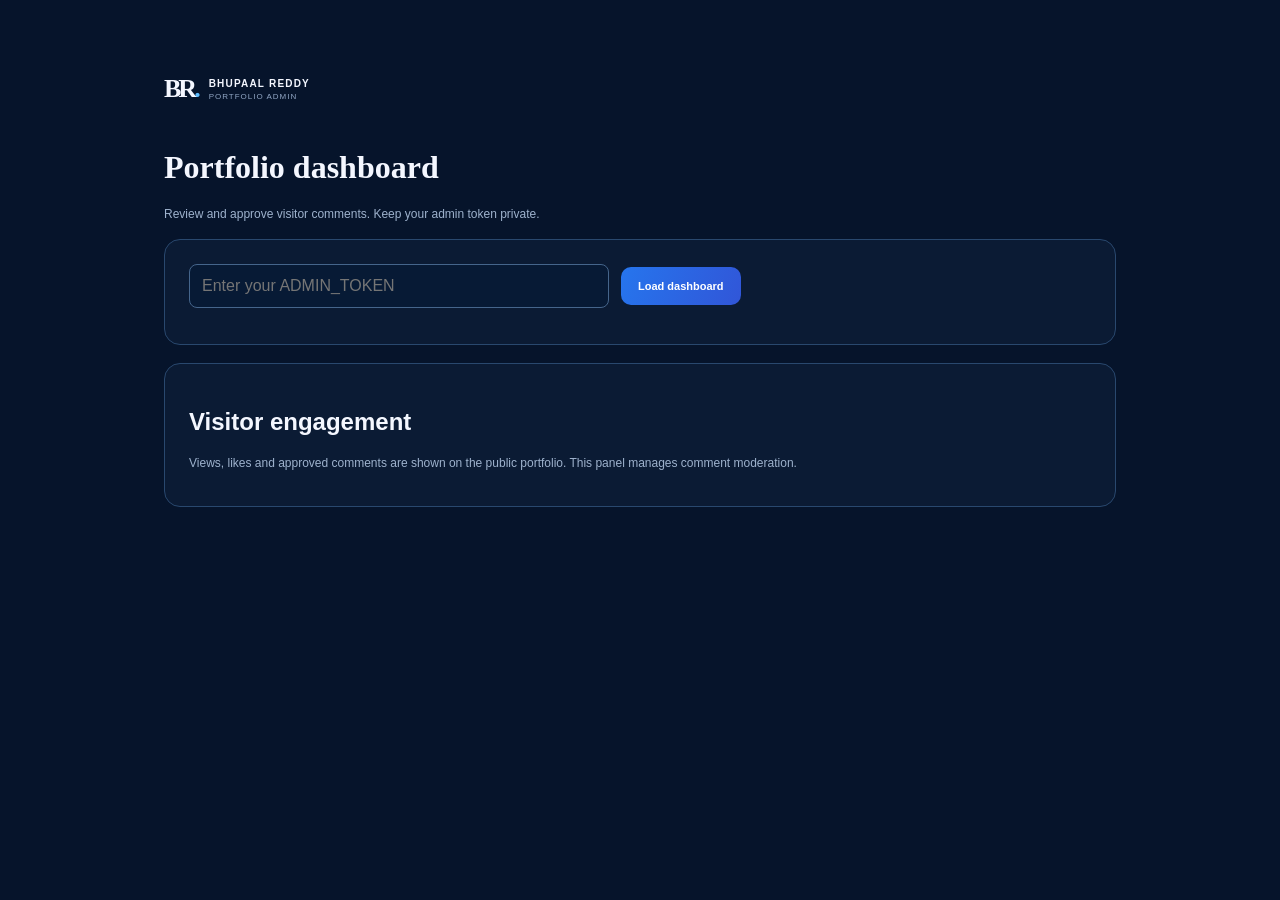
<file: admin.html>
<!doctype html><html lang="en"><head><meta charset="utf-8"><meta name="viewport" content="width=device-width,initial-scale=1"><title>Portfolio Admin | Bhupaal Reddy</title><link rel="stylesheet" href="style.css"><style>
.admin-wrap{max-width:1000px;margin:50px auto;padding:24px}.admin-box{background:rgba(12,28,54,.9);border:1px solid #29486e;border-radius:16px;padding:24px;margin:18px 0}.admin-box input{padding:12px;background:#071a35;border:1px solid #45658b;color:white;border-radius:8px;width:min(100%,420px)}.admin-row{display:flex;gap:12px;align-items:center;flex-wrap:wrap}.admin-comment{padding:16px 0;border-bottom:1px solid #29415f}.admin-comment p{color:#bdcbe0}.admin-comment button{margin-right:8px;padding:8px 12px;border:0;border-radius:7px;cursor:pointer}.approve{background:#176b50;color:white}.delete{background:#7c2845;color:white}.admin-muted{color:#9eb2cd;font-size:12px}
</style></head><body><div class="admin-wrap"><a class="brand" href="index.html"><span class="brand-mark">BR<span>.</span></span><span><b>BHUPAAL REDDY</b><small>PORTFOLIO ADMIN</small></span></a><h1 style="font-family:'Space Grotesk';margin-top:45px">Portfolio dashboard</h1><p class="admin-muted">Review and approve visitor comments. Keep your admin token private.</p><div class="admin-box"><div class="admin-row"><input id="token" type="password" placeholder="Enter your ADMIN_TOKEN"><button class="btn primary" id="load">Load dashboard</button></div><p id="status" class="admin-muted" aria-live="polite"></p></div><div class="admin-box"><h2>Visitor engagement</h2><p class="admin-muted">Views, likes and approved comments are shown on the public portfolio. This panel manages comment moderation.</p><div id="comments"></div></div></div><script>
const tokenInput=document.querySelector("#token"),statusEl=document.querySelector("#status"),list=document.querySelector("#comments");
async function request(path,method="GET",body){const r=await fetch(path,{method,headers:{"Content-Type":"application/json","Authorization":"Bearer "+tokenInput.value},body:body?JSON.stringify(body):undefined});const d=await r.json();if(!r.ok)throw Error(d.error||"Request failed");return d;}
async function load(){try{const d=await request("/api/admin/comments");list.innerHTML=d.comments.length?d.comments.map(c=>`<div class="admin-comment"><b>${esc(c.name)}</b> <span class="admin-muted">· ${esc(c.status)} · ${esc(c.created_at)}</span><p>${esc(c.comment)}</p><button class="approve" data-action="approve" data-id="${c.id}">Approve</button><button class="delete" data-action="delete" data-id="${c.id}">Delete</button></div>`).join(""):'<p class="admin-muted">No comments yet.</p>';statusEl.textContent="Dashboard loaded.";}catch(e){statusEl.textContent=e.message;}}
function esc(s){return String(s).replace(/[&<>"']/g,c=>({"&":"&amp;","<":"&lt;",">":"&gt;",'"':"&quot;","'":"&#39;"}[c]));}
document.querySelector("#load").addEventListener("click",load);
list.addEventListener("click",async e=>{const b=e.target.closest("[data-action]");if(!b)return;try{await request("/api/admin/comments","POST",{id:Number(b.dataset.id),action:b.dataset.action});await load();}catch(err){statusEl.textContent=err.message;}});
</script></body></html>
</file>
<file: style.css>
*{box-sizing:border-box}html{scroll-behavior:smooth;scroll-padding-top:90px}body{margin:0;background:#06142b;color:#f4f7ff;font-family:"DM Sans",sans-serif;overflow-x:hidden}a{color:inherit;text-decoration:none}button,input,textarea{font:inherit}.ambient{position:fixed;inset:0;pointer-events:none;z-index:-1;overflow:hidden;background:radial-gradient(ellipse at 78% 18%,rgba(111,31,193,.24),transparent 34%),radial-gradient(ellipse at 35% 62%,rgba(0,92,205,.17),transparent 42%),#06142b}.ambient span{position:absolute;width:42vw;height:42vw;border-radius:50%;filter:blur(90px);opacity:.2;animation:drift 18s ease-in-out infinite alternate}.ambient span:nth-child(1){background:#4b22cb;top:-20vw;right:-8vw}.ambient span:nth-child(2){background:#0068c9;bottom:-24vw;left:5vw;animation-delay:-6s}.ambient span:nth-child(3){background:#9c27b0;top:30%;left:40%;animation-delay:-11s}@keyframes drift{to{transform:translate(8vw,5vw) scale(1.25)}}.site-header{height:76px;max-width:1240px;padding:0 34px;margin:auto;display:flex;align-items:center;justify-content:space-between;position:sticky;top:0;z-index:20;background:rgba(5,15,34,.82);backdrop-filter:blur(18px);border-bottom:1px solid rgba(255,255,255,.06)}.brand{display:flex;align-items:center;gap:11px}.brand-mark{font:700 26px "Space Grotesk";letter-spacing:-3px}.brand-mark span{color:#5cbcff}.brand b{display:block;font-size:10px;letter-spacing:1.2px}.brand small{display:block;font-size:8px;color:#91a6c4;letter-spacing:1px;margin-top:3px}.nav{display:flex;gap:34px;color:#d4def0;font-size:12px}.nav a{transition:.2s}.nav a:hover,.nav a.active{color:#67c4ff}.nav-cta{font-size:11px;border:1px solid rgba(96,174,255,.45);padding:10px 15px;border-radius:20px}.nav-cta span{color:#67c4ff;margin-left:8px}.menu-toggle{display:none;background:none;border:0;color:white;font-size:22px}.section{max-width:1180px;margin:auto;padding:105px 36px}.hero{min-height:690px;padding-top:72px;padding-bottom:70px;display:grid;grid-template-columns:1fr 1fr;position:relative;align-items:center}.hero-copy{z-index:2;padding-bottom:95px}.eyebrow{display:inline-flex;align-items:center;gap:9px;border:1px solid rgba(201,151,255,.45);background:rgba(125,52,181,.13);padding:8px 13px;border-radius:30px;font-size:9px;color:#e5c7ff;letter-spacing:.3px}.eyebrow i,.availability i{width:7px;height:7px;background:#d66bff;box-shadow:0 0 12px #d66bff;border-radius:50%}.overline{font-size:9px;letter-spacing:2px;color:#62bdff;font-weight:800;margin:25px 0 12px}.hero h1{font:700 clamp(48px,6vw,76px)/.98 "Space Grotesk";letter-spacing:-4px;margin:0 0 20px}.hero h1 em,.section h2 em,.contact-section h2 em{font-style:normal;color:#70bfff}.hero-intro{font-size:13px;line-height:1.8;color:#bdcbe0;max-width:440px}.hero-intro strong{color:white}.hero-actions{display:flex;gap:13px;margin-top:25px}.btn{display:inline-flex;align-items:center;justify-content:center;gap:20px;padding:13px 17px;border-radius:10px;font-size:11px;font-weight:800;border:0;cursor:pointer;transition:transform .2s,box-shadow .2s}.btn:hover{transform:translateY(-3px);box-shadow:0 10px 30px rgba(24,117,255,.22)}.btn.primary{background:linear-gradient(110deg,#2675ed,#3156d8);color:white}.btn.secondary{border:1px solid rgba(180,135,255,.55);color:#eadcff;background:rgba(118,54,178,.14)}.btn span{font-size:15px}.scroll-cue{display:flex;align-items:center;gap:10px;color:#9caec8;font-size:9px;margin-top:55px}.mouse{height:20px;width:11px;border:1px solid #b8c9df;border-radius:8px;position:relative}.mouse:after{content:"";position:absolute;width:2px;height:4px;background:#b8c9df;top:4px;left:4px}.hero-visual{height:500px;position:relative;display:flex;align-items:flex-end;justify-content:center}.portrait-glow{position:absolute;width:360px;height:390px;bottom:20px;border-radius:48% 48% 15% 15%;background:radial-gradient(ellipse,rgba(101,43,209,.48),rgba(12,100,207,.12) 55%,transparent 72%);filter:blur(24px)}.hero-portrait{height:490px;max-width:100%;object-fit:contain;object-position:bottom;position:relative;z-index:1;filter:drop-shadow(0 15px 45px rgba(0,0,0,.38));mix-blend-mode:screen}.orbit{position:absolute;border:1px solid rgba(67,154,255,.22);border-radius:50%;transform:rotate(-24deg);z-index:0}.orbit-one{width:420px;height:200px;top:80px}.orbit-two{width:360px;height:270px;top:95px;transform:rotate(45deg);border-color:rgba(184,80,255,.18)}.float-tag,.availability{position:absolute;z-index:3;background:rgba(10,26,55,.88);border:1px solid rgba(100,171,255,.45);box-shadow:0 10px 30px rgba(0,0,0,.2);backdrop-filter:blur(12px);border-radius:10px}.float-tag{padding:10px 12px;font-size:9px;color:#eaf4ff}.tag-design{left:-4px;top:155px}.tag-motion{right:-12px;top:245px}.tag-icon{color:#8ed2ff;font-size:17px;margin-right:6px}.tag-tools{right:2px;bottom:70px;display:flex;gap:8px;align-items:center;flex-wrap:wrap;width:126px}.tag-tools b{font:700 12px "Space Grotesk";color:#6bc4ff}.tag-tools b:nth-child(2){color:#d19bff}.tag-tools b:nth-child(3){color:#b2a2ff}.tag-tools b:nth-child(4){color:#ffb44e}.tag-tools small{width:100%;font-size:7px;color:#9eb2cf;letter-spacing:1px}.availability{top:80px;right:12px;display:flex;gap:9px;align-items:center;padding:9px 12px}.availability i{background:#65e8a6;box-shadow:0 0 10px #65e8a6}.availability b,.availability small{display:block;font-size:8px}.availability small{color:#9eb2cf;font-size:7px;margin-top:3px}.hero-stats{position:absolute;bottom:36px;left:36px;display:flex;gap:12px}.stat-card{width:170px;min-height:67px;border:1px solid rgba(157,190,230,.24);background:rgba(12,27,52,.84);backdrop-filter:blur(12px);border-radius:12px;padding:12px;display:flex;align-items:center;gap:10px;box-shadow:0 12px 30px rgba(0,0,0,.15)}.stat-icon{width:28px;height:28px;border-radius:9px;display:grid;place-items:center;font-size:14px}.stat-icon.blue{background:#153f83;color:#6dbbff}.stat-icon.purple{background:#39216e;color:#d0a1ff}.stat-icon.pink{background:#65275c;color:#ff9bd4}.stat-card b,.stat-card strong,.stat-card small{display:block}.stat-card b{font-size:10px}.stat-card strong{font-size:11px}.stat-card small{font-size:7px;color:#91a6c4;margin-top:4px}.section-heading{display:flex;justify-content:space-between;align-items:flex-end;margin-bottom:34px}.section h2,.contact-section h2{font:700 clamp(34px,4vw,48px)/1.1 "Space Grotesk";letter-spacing:-2px;margin:0}.section-heading .overline{margin:0 0 12px}.muted{color:#9eafc8;font-size:12px;line-height:1.7}.section-index{font-size:9px;letter-spacing:1.5px;color:#7189a9}.work-section{padding-top:100px}.filters{display:flex;gap:9px;flex-wrap:wrap;margin:25px 0}.filter{background:rgba(255,255,255,.04);border:1px solid rgba(159,187,224,.17);color:#b7c6dc;border-radius:25px;padding:9px 15px;font-size:10px;cursor:pointer}.filter.active,.filter:hover{background:#1b64c4;border-color:#438ff2;color:white}.filter span{opacity:.65;margin-left:5px}.gallery{display:grid;grid-template-columns:repeat(3,1fr);gap:17px}.project-card{border:1px solid rgba(151,181,222,.16);background:rgba(12,28,54,.83);border-radius:14px;overflow:hidden;transition:.25s}.project-card:hover{transform:translateY(-5px);border-color:rgba(76,164,255,.6);box-shadow:0 15px 35px rgba(0,0,0,.2)}.project-media{height:210px;background:#0c1d38;display:grid;place-items:center;overflow:hidden;position:relative}.project-media img,.project-media video{width:100%;height:100%;object-fit:cover}.project-media video{background:#06142b}.project-info{padding:14px 15px}.project-info small{color:#69bfff;font-size:8px;letter-spacing:1.2px;text-transform:uppercase}.project-info h3{font-size:13px;margin:6px 0 0}.project-open{position:absolute;right:12px;top:12px;border:1px solid rgba(255,255,255,.25);background:rgba(4,15,34,.75);color:white;border-radius:20px;padding:7px 10px;font-size:9px}.about-grid{display:grid;grid-template-columns:300px 1fr;gap:55px;align-items:center}.about-photo{height:350px;border-radius:18px;border:1px solid rgba(81,157,255,.5);background:linear-gradient(145deg,#123e7b,#09172f);overflow:hidden;display:flex;justify-content:center}.about-photo img{height:100%;object-fit:contain;mix-blend-mode:screen}.about-copy p{font-size:13px;color:#aebed4;line-height:1.9}.about-copy .lead{font-size:18px;line-height:1.55;color:#f4f7ff;font-weight:600}.skill-chips{display:flex;flex-wrap:wrap;gap:8px;margin:20px 0}.skill-chips span{font-size:9px;padding:8px 11px;border-radius:20px;background:rgba(40,111,205,.16);border:1px solid rgba(92,163,245,.22);color:#c7e3ff}.tools-row{display:flex;align-items:center;gap:10px;margin-top:25px}.tool-logo{width:34px;height:34px;display:grid;place-items:center;border-radius:7px;background:#10264a;border:1px solid #3c7dc5;font:700 13px "Space Grotesk"}.tool-logo.ps{color:#31b8ff}.tool-logo.pr{color:#d49aff}.tool-logo.ae{color:#a69bff}.tool-logo.ai{color:#ffb04c}.tools-row>span{font-size:9px;color:#93a9c7;margin-left:5px}.journey-grid{display:grid;grid-template-columns:1fr 1fr;gap:18px}.journey-card,.engagement-card,.comments-card{background:rgba(12,28,54,.78);border:1px solid rgba(151,181,222,.16);border-radius:16px;padding:25px}.card-label{display:block;color:#66bcff;font-size:8px;font-weight:800;letter-spacing:1.5px;margin-bottom:23px}.journey-card h3{font:600 22px "Space Grotesk";margin:0 0 8px}.role{color:#a9bed8;font-size:11px}.role span{float:right;color:#6dbdff}.journey-card ul{padding-left:17px;color:#aebed4;font-size:11px;line-height:2}.timeline-dot{width:9px;height:9px;border-radius:50%;background:#54baff;box-shadow:0 0 15px #54baff;margin-bottom:15px}.education-item{padding:0 0 16px;margin-bottom:15px;border-bottom:1px solid rgba(165,193,228,.13)}.education-item:last-child{border:0;margin:0}.education-item b,.education-item span,.education-item small{display:block}.education-item b{font-size:12px}.education-item span{font-size:10px;color:#aebed4;margin-top:5px}.education-item small{font-size:9px;color:#69bfff;margin-top:4px}.resume-panel{background:linear-gradient(110deg,rgba(19,57,112,.8),rgba(38,27,93,.8));border:1px solid rgba(106,168,255,.25);border-radius:22px;padding:45px 55px;display:flex;justify-content:space-between;align-items:center;overflow:hidden}.resume-panel h2{margin-bottom:14px}.resume-panel p:not(.overline){max-width:370px;color:#b8c9df;font-size:12px;line-height:1.7}.resume-panel .overline{margin-top:0}.resume-download{margin-left:16px;font-size:10px;color:#bcdcff}.resume-art{width:230px;height:210px;position:relative;display:grid;place-items:center}.resume-sheet{width:135px;height:175px;background:#f4f8ff;border-radius:5px;transform:rotate(7deg);padding:18px;color:#0b2344;box-shadow:0 20px 45px rgba(0,0,0,.35)}.resume-sheet b,.resume-sheet small{display:block}.resume-sheet b{font-size:10px}.resume-sheet small{font-size:6px;color:#2874c8;margin:4px 0 12px}.resume-sheet hr{border:0;border-top:2px solid #2c78c9}.resume-sheet span{display:block;height:4px;background:#c7d6e9;border-radius:4px;margin:9px 0;width:90%}.resume-sheet span:nth-last-child(1){width:55%}.resume-badge{position:absolute;right:12px;bottom:20px;background:#2876e5;color:white;border-radius:10px;padding:10px 15px;font-size:9px;transform:rotate(-8deg);box-shadow:0 8px 25px #05142c}.resume-badge b{font-size:14px}.community-grid{display:grid;grid-template-columns:.9fr 1.1fr;gap:18px}.engagement-card .card-label,.comments-card .card-label{margin-bottom:17px}.metric strong{font:700 42px "Space Grotesk";display:block}.metric span,.metric-row span{font-size:10px;color:#9eb2cd}.metric-row{display:flex;gap:55px;margin:16px 0 20px}.metric-row b,.metric-row span{display:block}.metric-row b{font:600 20px "Space Grotesk"}.like-button{width:100%;padding:13px;border:1px solid rgba(255,111,167,.45);border-radius:9px;background:rgba(196,52,112,.13);color:#ffd6e7;cursor:pointer;font-size:11px}.like-button span{color:#ff6ca7;font-size:16px;margin-right:6px}.like-button.liked{background:rgba(219,54,116,.27);border-color:#ff6ca7}.note,.form-message{display:block;color:#879dbb;font-size:9px;margin-top:10px}.comments-card form label{display:block;color:#bdcce0;font-size:10px;margin:12px 0}.comments-card input,.comments-card textarea{display:block;width:100%;margin-top:7px;padding:11px 12px;border-radius:8px;border:1px solid rgba(151,181,222,.2);background:#071a35;color:white;outline:none;resize:vertical}.comments-card input:focus,.comments-card textarea:focus{border-color:#4daaff}.comments-card .btn{margin-top:5px}.recent-comments{margin-top:24px}.recent-comments h3{font:600 16px "Space Grotesk"}.comment{border-top:1px solid rgba(151,181,222,.13);padding:13px 0}.comment b{font-size:10px}.comment time{color:#7f96b5;font-size:8px;margin-left:9px}.comment p{color:#afc0d7;font-size:11px;margin:7px 0 0;line-height:1.6}.contact-section{text-align:center;padding-top:90px;padding-bottom:100px}.contact-section h2{font-size:54px}.contact-section .muted{max-width:470px;margin:18px auto 30px}.contact-links{display:flex;justify-content:center;gap:22px;flex-wrap:wrap}.contact-links a,.contact-links span{font-size:10px;color:#c8dcf4;border-bottom:1px solid rgba(85,166,255,.4);padding-bottom:5px}footer{max-width:1180px;margin:auto;border-top:1px solid rgba(151,181,222,.14);padding:25px 36px;display:flex;align-items:center;justify-content:space-between;color:#8096b5;font-size:9px}footer .brand{color:white}footer>a:last-child{color:#8bcaff}.empty-state{color:#9eafc8;font-size:12px;padding:30px;text-align:center}
@media(max-width:850px){.site-header{padding:0 20px}.nav{gap:16px}.hero{grid-template-columns:1fr 1fr;padding-left:24px;padding-right:24px}.hero h1{font-size:58px}.hero-visual{height:430px}.hero-portrait{height:420px}.hero-stats{left:24px}.stat-card{width:145px}.section{padding-left:24px;padding-right:24px}.gallery{grid-template-columns:repeat(2,1fr)}.tag-motion{right:-4px}.about-grid{gap:30px}.section-index{display:none}}
@media(max-width:620px){.site-header{height:66px}.menu-toggle{display:block}.nav{display:none;position:absolute;top:65px;left:0;right:0;padding:20px;background:#081a35;flex-direction:column;gap:18px;border-bottom:1px solid #25476e}.nav.open{display:flex}.nav-cta{display:none}.hero{display:flex;flex-direction:column;align-items:stretch;padding-top:55px;min-height:auto}.hero-copy{padding-bottom:0}.hero h1{font-size:56px}.hero-visual{height:390px;margin-top:10px}.hero-portrait{height:390px}.hero-stats{position:relative;left:auto;bottom:auto;display:grid;grid-template-columns:1fr;gap:8px;margin-top:-4px}.stat-card{width:100%;min-height:58px}.tag-design{left:0}.tag-motion{right:0}.availability{right:0}.section{padding:75px 20px}.section-heading{align-items:flex-start}.section h2{font-size:36px}.gallery{grid-template-columns:1fr}.project-media{height:230px}.about-grid,.journey-grid,.community-grid{grid-template-columns:1fr}.about-photo{max-width:300px;margin:auto;width:100%}.resume-panel{padding:30px 24px}.resume-art{display:none}.resume-download{display:block;margin:14px 0 0}.contact-section h2{font-size:42px}.contact-links{flex-direction:column;align-items:center;gap:15px}footer{padding:22px 20px;gap:15px;flex-wrap:wrap}footer>span{order:3;width:100%}}
@media(prefers-reduced-motion:reduce){*,*:before,*:after{scroll-behavior:auto!important;animation:none!important;transition:none!important}}

/* MOBILE HERO OVERLAP FIX */
@media (max-width: 620px) {
  .hero {
    overflow: hidden;
    padding-top: 42px;
    padding-bottom: 55px;
  }

  .hero-visual {
    width: 100%;
    height: clamp(330px, 105vw, 410px);
    margin-top: 22px;
    position: relative;
    overflow: visible;
  }

  .hero-portrait {
    height: 100%;
    max-height: 100%;
    max-width: 100%;
    width: auto;
    object-fit: contain;
    object-position: center bottom;
  }

  .availability {
    top: 12px;
    right: 0;
  }

  .tag-design {
    top: 43%;
    left: 0;
  }

  .tag-motion {
    top: 62%;
    right: 0;
  }

  .tag-tools {
    right: 0;
    bottom: 12px;
    width: 118px;
  }

  .float-tag {
    padding: 8px 10px;
    font-size: 8px;
  }

  .hero-stats {
    position: relative;
    left: auto;
    bottom: auto;
    z-index: 4;
    display: grid;
    grid-template-columns: 1fr;
    gap: 10px;
    margin: 22px 0 0;
  }

  .stat-card {
    width: 100%;
    
    min-height: 64px;
  }
}

/* ========================================
   SERVICE GALLERY TOOLBAR
======================================== */

.gallery-toolbar {
  display: flex;
  align-items: center;
  justify-content: space-between;
  gap: 15px;
  flex-wrap: wrap;
  padding: 16px 18px;
  margin: 25px 0 20px;
  border: 1px solid rgba(96, 174, 255, .28);
  background: rgba(12, 28, 54, .85);
  border-radius: 12px;
}

.gallery-current {
  color: #70bfff;
  font: 600 17px "Space Grotesk", sans-serif;
}

.back-to-services {
  display: inline-flex;
  align-items: center;
  gap: 8px;
  padding: 10px 15px;
  border: 1px solid rgba(96, 174, 255, .45);
  border-radius: 25px;
  background: rgba(38, 117, 237, .15);
  color: #c9e5ff;
  font-size: 10px;
  font-weight: 700;
  cursor: pointer;
  transition: .25s ease;
}

.back-to-services:hover {
  background: #2675ed;
  color: white;
  transform: translateY(-3px);
  box-shadow: 0 8px 22px rgba(38, 117, 237, .25);
}

/* ========================================
   CLICKABLE SERVICE CARDS
======================================== */

.stat-card[role="button"] {
  cursor: pointer;
  position: relative;
  transition:
    transform .3s ease,
    border-color .3s ease,
    box-shadow .3s ease,
    background .3s ease;
}

.stat-card[role="button"]:hover,
.stat-card[role="button"]:focus-visible,
.stat-card[role="button"].is-touched {
  transform: translateY(-7px) scale(1.025);
  border-color: #65bdff;
  background: rgba(21, 54, 99, .95);
  box-shadow: 0 12px 30px rgba(37, 130, 255, .25);
  outline: none;
}

.stat-card[role="button"]:active {
  transform: scale(.97);
}

/* ========================================
   SKILL CHIP HOVER AND TOUCH EFFECT
======================================== */

.skill-chips span {
  cursor: pointer;
  transition:
    transform .25s ease,
    background .25s ease,
    border-color .25s ease,
    box-shadow .25s ease;
}

.skill-chips span:hover,
.skill-chips span.is-touched {
  transform: translateY(-5px) scale(1.06);
  background: rgba(44, 126, 225, .3);
  border-color: #70bfff;
  box-shadow: 0 7px 18px rgba(43, 132, 235, .2);
  color: #fff;
}

/* ========================================
   ADOBE TOOL ICON ANIMATIONS
======================================== */

.tool-logo {
  cursor: pointer;
  transition:
    transform .3s ease,
    box-shadow .3s ease,
    background .3s ease;
}

.tool-logo:hover,
.tool-logo.is-touched {
  transform: translateY(-7px) rotate(-5deg) scale(1.12);
  background: #17345e;
  box-shadow: 0 8px 22px rgba(75, 157, 255, .25);
}

.tool-logo.ps:hover,
.tool-logo.ps.is-touched {
  border-color: #31b8ff;
}

.tool-logo.pr:hover,
.tool-logo.pr.is-touched {
  border-color: #d49aff;
}

.tool-logo.ae:hover,
.tool-logo.ae.is-touched {
  border-color: #a69bff;
}

.tool-logo.ai:hover,
.tool-logo.ai.is-touched {
  border-color: #ffb04c;
}

/* ========================================
   GALLERY TRANSITION
======================================== */

.gallery {
  transition: opacity .25s ease;
}

.service-gallery-active .gallery {
  animation: galleryReveal .4s ease both;
}

@keyframes galleryReveal {
  from {
    opacity: 0;
    transform: translateY(12px);
  }
  to {
    opacity: 1;
    transform: translateY(0);
  }
}

/* ========================================
   MOBILE GALLERY TOOLBAR
======================================== */

@media (max-width: 620px) {
  .gallery-toolbar {
    align-items: flex-start;
    flex-direction: column;
    padding: 14px;
  }

  .gallery-current {
    font-size: 15px;
  }

  .back-to-services {
    padding: 9px 13px;
  }

  .stat-card[role="button"]:hover,
  .stat-card[role="button"]:focus-visible,
  .stat-card[role="button"].is-touched {
    transform: translateY(-3px);
  }
}

/* ========================================
   REDUCED MOTION ACCESSIBILITY
======================================== */

@media (prefers-reduced-motion: reduce) {
  .gallery,
  .stat-card,
  .skill-chips span,
  .tool-logo,
  .back-to-services {
    animation: none !important;
    transition: none !important;
  }
}

/* ========================================
   POLISHED PORTFOLIO ANIMATIONS
   Scroll reveal is activated by the updated script.js.
======================================== */

/* Gentle page entrance */
@keyframes pageFadeIn {
  from { opacity: 0; }
  to { opacity: 1; }
}

@keyframes heroTextIn {
  from { opacity: 0; transform: translateY(24px); }
  to { opacity: 1; transform: translateY(0); }
}

@keyframes portraitFloat {
  0%, 100% { transform: translateY(0); }
  50% { transform: translateY(-10px); }
}

@keyframes softGlow {
  0%, 100% { opacity: .65; transform: scale(.96); }
  50% { opacity: 1; transform: scale(1.05); }
}

@keyframes tagFloat {
  0%, 100% { transform: translateY(0); }
  50% { transform: translateY(-6px); }
}

@keyframes cardRise {
  from { opacity: 0; transform: translateY(22px); }
  to { opacity: 1; transform: translateY(0); }
}

body { animation: pageFadeIn .7s ease both; }
.hero-copy > * { animation: heroTextIn .7s ease both; }
.hero-copy > *:nth-child(1) { animation-delay: .08s; }
.hero-copy > *:nth-child(2) { animation-delay: .16s; }
.hero-copy > *:nth-child(3) { animation-delay: .24s; }
.hero-copy > *:nth-child(4) { animation-delay: .32s; }
.hero-copy > *:nth-child(5) { animation-delay: .4s; }
.hero-portrait { animation: heroTextIn .9s ease both, portraitFloat 6s ease-in-out 1s infinite; }
.portrait-glow { animation: softGlow 5s ease-in-out infinite; }
.tag-design { animation: tagFloat 5s ease-in-out 1s infinite; }
.tag-motion { animation: tagFloat 5.5s ease-in-out 1.5s infinite; }
.availability { animation: heroTextIn .8s ease .5s both; }
.orbit-one { animation: orbitTurn 24s linear infinite; }
.orbit-two { animation: orbitTurn 30s linear infinite reverse; }
@keyframes orbitTurn { to { rotate: 360deg; } }

/* Project cards enter with a subtle stagger whenever the gallery renders */
.project-card { animation: cardRise .55s cubic-bezier(.2,.7,.2,1) both; }
.project-card:nth-child(2) { animation-delay: .06s; }
.project-card:nth-child(3) { animation-delay: .12s; }
.project-card:nth-child(4) { animation-delay: .18s; }
.project-card:nth-child(5) { animation-delay: .24s; }
.project-card:nth-child(6) { animation-delay: .30s; }
.project-card:nth-child(n+7) { animation-delay: .34s; }
.project-media img, .project-media video { transition: transform .65s cubic-bezier(.2,.7,.2,1), filter .4s ease; }
.project-card:hover .project-media img,
.project-card:hover .project-media video { transform: scale(1.045); }
.project-info h3 { transition: color .25s ease; }
.project-card:hover .project-info h3 { color: #8bcaff; }

/* Smooth interactive feedback */
.filter, .like-button, .contact-links a, .contact-links span,
.nav-cta, .back-to-services { transition: color .25s ease, background .25s ease, border-color .25s ease, transform .25s ease, box-shadow .25s ease; }
.filter:hover { transform: translateY(-2px); }
.like-button { transition: transform .2s ease, background .25s ease, box-shadow .25s ease; }
.like-button:hover { transform: translateY(-2px); box-shadow: 0 8px 22px rgba(255,108,167,.12); }
.contact-links a:hover { color: #70bfff; border-color: #70bfff; }
.about-photo { transition: transform .4s ease, box-shadow .4s ease; }
.about-photo:hover { transform: translateY(-5px); box-shadow: 0 18px 40px rgba(27,117,237,.15); }
.journey-card, .engagement-card, .comments-card { transition: transform .3s ease, border-color .3s ease, box-shadow .3s ease; }
.journey-card:hover, .engagement-card:hover, .comments-card:hover { transform: translateY(-4px); border-color: rgba(96,174,255,.38); box-shadow: 0 14px 32px rgba(0,0,0,.14); }

/* Scroll reveal classes: script.js will add .is-visible as sections enter view */
.reveal { opacity: 0; transform: translateY(28px); transition: opacity .75s ease, transform .75s cubic-bezier(.2,.7,.2,1); }
.reveal.is-visible { opacity: 1; transform: translateY(0); }
.reveal.reveal-left { transform: translateX(-28px); }
.reveal.reveal-left.is-visible { transform: translateX(0); }
.reveal.reveal-right { transform: translateX(28px); }
.reveal.reveal-right.is-visible { transform: translateX(0); }

/* Keep animation comfortable on smaller screens */
@media (max-width: 620px) {
  .hero-portrait { animation: heroTextIn .8s ease both, portraitFloat 7s ease-in-out 1s infinite; }
  .tag-design, .tag-motion { animation-duration: 6s; }
  .project-card:hover { transform: translateY(-2px); }
  .journey-card:hover, .engagement-card:hover, .comments-card:hover { transform: none; }
  .reveal { transform: translateY(18px); }
  .reveal.reveal-left, .reveal.reveal-right { transform: translateY(18px); }
  .reveal.reveal-left.is-visible, .reveal.reveal-right.is-visible { transform: translateY(0); }
}

@media (prefers-reduced-motion: reduce) {
  body, .hero-copy > *, .hero-portrait, .portrait-glow, .tag-design,
  .tag-motion, .availability, .orbit-one, .orbit-two, .project-card {
    animation: none !important;
  }
  .reveal, .reveal.reveal-left, .reveal.reveal-right {
    opacity: 1 !important;
    transform: none !important;
    transition: none !important;
  }
  .project-media img, .project-media video { transition: none !important; }
}

/* =========================================
   BHUPAAL PORTFOLIO — SMOOTH ANIMATION FIX
   Keep portrait stable and centred
========================================= */

/* Stop the portrait from moving up and down */
.hero-portrait {
  animation: portraitSmoothIn 1.2s ease-out both !important;
  transform-origin: center bottom;
  will-change: opacity, transform;
}

@keyframes portraitSmoothIn {
  0% {
    opacity: 0;
    transform: scale(0.97);
  }
  100% {
    opacity: 1;
    transform: scale(1);
  }
}

/* Gentle floating labels — never cover the face */
.tag-design {
  animation: labelFloatLeft 6s ease-in-out infinite !important;
}

.tag-motion {
  animation: labelFloatRight 7s ease-in-out infinite !important;
}

.tag-tools {
  animation: toolsGlow 4s ease-in-out infinite !important;
}

@keyframes labelFloatLeft {
  0%, 100% { transform: translateY(0); }
  50% { transform: translateY(-4px); }
}

@keyframes labelFloatRight {
  0%, 100% { transform: translateY(0); }
  50% { transform: translateY(4px); }
}

@keyframes toolsGlow {
  0%, 100% {
    box-shadow: 0 10px 30px rgba(0,0,0,.2);
  }
  50% {
    box-shadow: 0 10px 30px rgba(65,150,255,.25);
  }
}

/* Smooth availability badge */
.availability {
  animation: availabilityPulse 4s ease-in-out infinite !important;
}

@keyframes availabilityPulse {
  0%, 100% { border-color: rgba(100,171,255,.45); }
  50% { border-color: rgba(101,232,166,.8); }
}

/* Beautiful background glow */
.portrait-glow {
  animation: glowPulse 6s ease-in-out infinite !important;
}

@keyframes glowPulse {
  0%, 100% {
    opacity: .65;
    transform: scale(.96);
  }
  50% {
    opacity: 1;
    transform: scale(1.04);
  }
}

/* Slow rotating decorative orbits */
.orbit-one {
  animation: orbitSmooth 35s linear infinite !important;
}

.orbit-two {
  animation: orbitSmooth 45s linear infinite reverse !important;
}

@keyframes orbitSmooth {
  from { transform: rotate(0deg); }
  to { transform: rotate(360deg); }
}

/* Professional hover animations on project cards */
.project-card {
  transition:
    transform .4s ease,
    border-color .4s ease,
    box-shadow .4s ease !important;
}

.project-card:hover {
  transform: translateY(-7px);
  border-color: rgba(96,174,255,.65);
  box-shadow: 0 18px 40px rgba(30,110,220,.18);
}

/* Smooth buttons */
.btn,
.nav-cta,
.filter,
.like-button {
  transition: all .3s ease !important;
}

.btn:hover {
  transform: translateY(-4px) scale(1.02);
}

/* Adobe icons gently respond */
.tool-logo:hover {
  transform: translateY(-5px) scale(1.08);
}

/* Respect visitors who prefer less motion */
@media (prefers-reduced-motion: reduce) {
  .hero-portrait,
  .tag-design,
  .tag-motion,
  .tag-tools,
  .availability,
  .portrait-glow,
  .orbit-one,
  .orbit-two {
    animation: none !important;
  }
}

/* =====================================
   PORTRAIT + BACKGROUND ANIMATION FIX
===================================== */

/* Keep the portrait animated */
.hero-visual {
  isolation: isolate;
}

.hero-portrait {
  position: relative;
  z-index: 3 !important;
  animation: portraitFloat 6s ease-in-out infinite !important;
  transform-origin: center bottom;
}

/* Gentle floating movement of portrait */
@keyframes portraitFloat {
  0%, 100% {
    transform: translateY(0);
  }
  50% {
    transform: translateY(-9px);
  }
}

/* Background lines stay behind portrait */
.orbit {
  z-index: 0 !important;
  pointer-events: none;
}

.orbit-one {
  animation: orbitOneMove 28s linear infinite !important;
}

.orbit-two {
  animation: orbitTwoMove 36s linear infinite !important;
}

@keyframes orbitOneMove {
  from { transform: rotate(-24deg); }
  to { transform: rotate(336deg); }
}

@keyframes orbitTwoMove {
  from { transform: rotate(45deg); }
  to { transform: rotate(405deg); }
}

/* Glow stays behind portrait */
.portrait-glow {
  z-index: 1;
  animation: softGlow 5s ease-in-out infinite !important;
}

/* Floating labels stay above background */
.float-tag,
.availability {
  z-index: 4 !important;
}

/* Smooth label movement */
.tag-design {
  animation: tagFloat 5s ease-in-out infinite !important;
}

.tag-motion {
  animation: tagFloat 6s ease-in-out infinite !important;
}

/* Mobile support */
@media (max-width: 620px) {
  .hero-portrait {
    animation: portraitFloat 6s ease-in-out infinite !important;
  }
}

/* Accessibility */
@media (prefers-reduced-motion: reduce) {
  .hero-portrait,
  .orbit-one,
  .orbit-two,
  .portrait-glow,
  .tag-design,
  .tag-motion {
    animation: none !important;
  }
}

/* INTERACTIVE 3D PORTRAIT */
.hero-visual {
  perspective: 1100px;
  transform-style: preserve-3d;
}

.hero-portrait {
  --tilt-x: 0deg;
  --tilt-y: 0deg;
  --float-y: 0px;
  transform-style: preserve-3d;
  transform:
    translateY(var(--float-y))
    rotateX(var(--tilt-x))
    rotateY(var(--tilt-y))
    translateZ(18px);
  transition: filter .25s ease;
  filter:
    drop-shadow(
      var(--shadow-x, 0px)
      var(--shadow-y, 15px)
      35px rgba(45, 125, 255, .30)
    );
  will-change: transform;
}

@keyframes portraitFloat {
  0%, 100% { --float-y: 0px; }
  50% { --float-y: -9px; }
}

.hero-visual {
  transform-style: preserve-3d;
}

.portrait-glow {
  transform: translateZ(-25px);
}

.orbit {
  transform-style: preserve-3d;
}

/* Mobile: keep the gentle floating effect */
@media (max-width: 620px) {
  .hero-portrait {
    --tilt-x: 0deg;
    --tilt-y: 0deg;
  }
}

/* FLOATING WHATSAPP CONTACT BUTTON */
.whatsapp-float {
  position: fixed;
  right: 25px;
  bottom: 25px;
  z-index: 9999;
  display: flex;
  align-items: center;
  gap: 10px;
  padding: 13px 19px;
  border-radius: 50px;
  background: #25D366;
  color: #fff;
  font-size: 12px;
  font-weight: 800;
  text-decoration: none;
  box-shadow: 0 8px 28px rgba(37,211,102,.35);
  transition: .3s ease;
  animation: whatsappEnter .8s ease both;
}

.whatsapp-float svg {
  width: 26px;
  height: 26px;
}

.whatsapp-float:hover {
  transform: translateY(-5px) scale(1.04);
  box-shadow: 0 12px 35px rgba(37,211,102,.5);
}

@keyframes whatsappEnter {
  from { opacity: 0; transform: translateY(20px); }
  to { opacity: 1; transform: translateY(0); }
}

@media(max-width:620px) {
  .whatsapp-float {
    right: 15px;
    bottom: 18px;
    padding: 13px;
  }
  .whatsapp-float span {
    display: none;
  }
}

@media(prefers-reduced-motion:reduce) {
  .whatsapp-float {
    animation: none;
    transition: none;
  }
}
</file>
